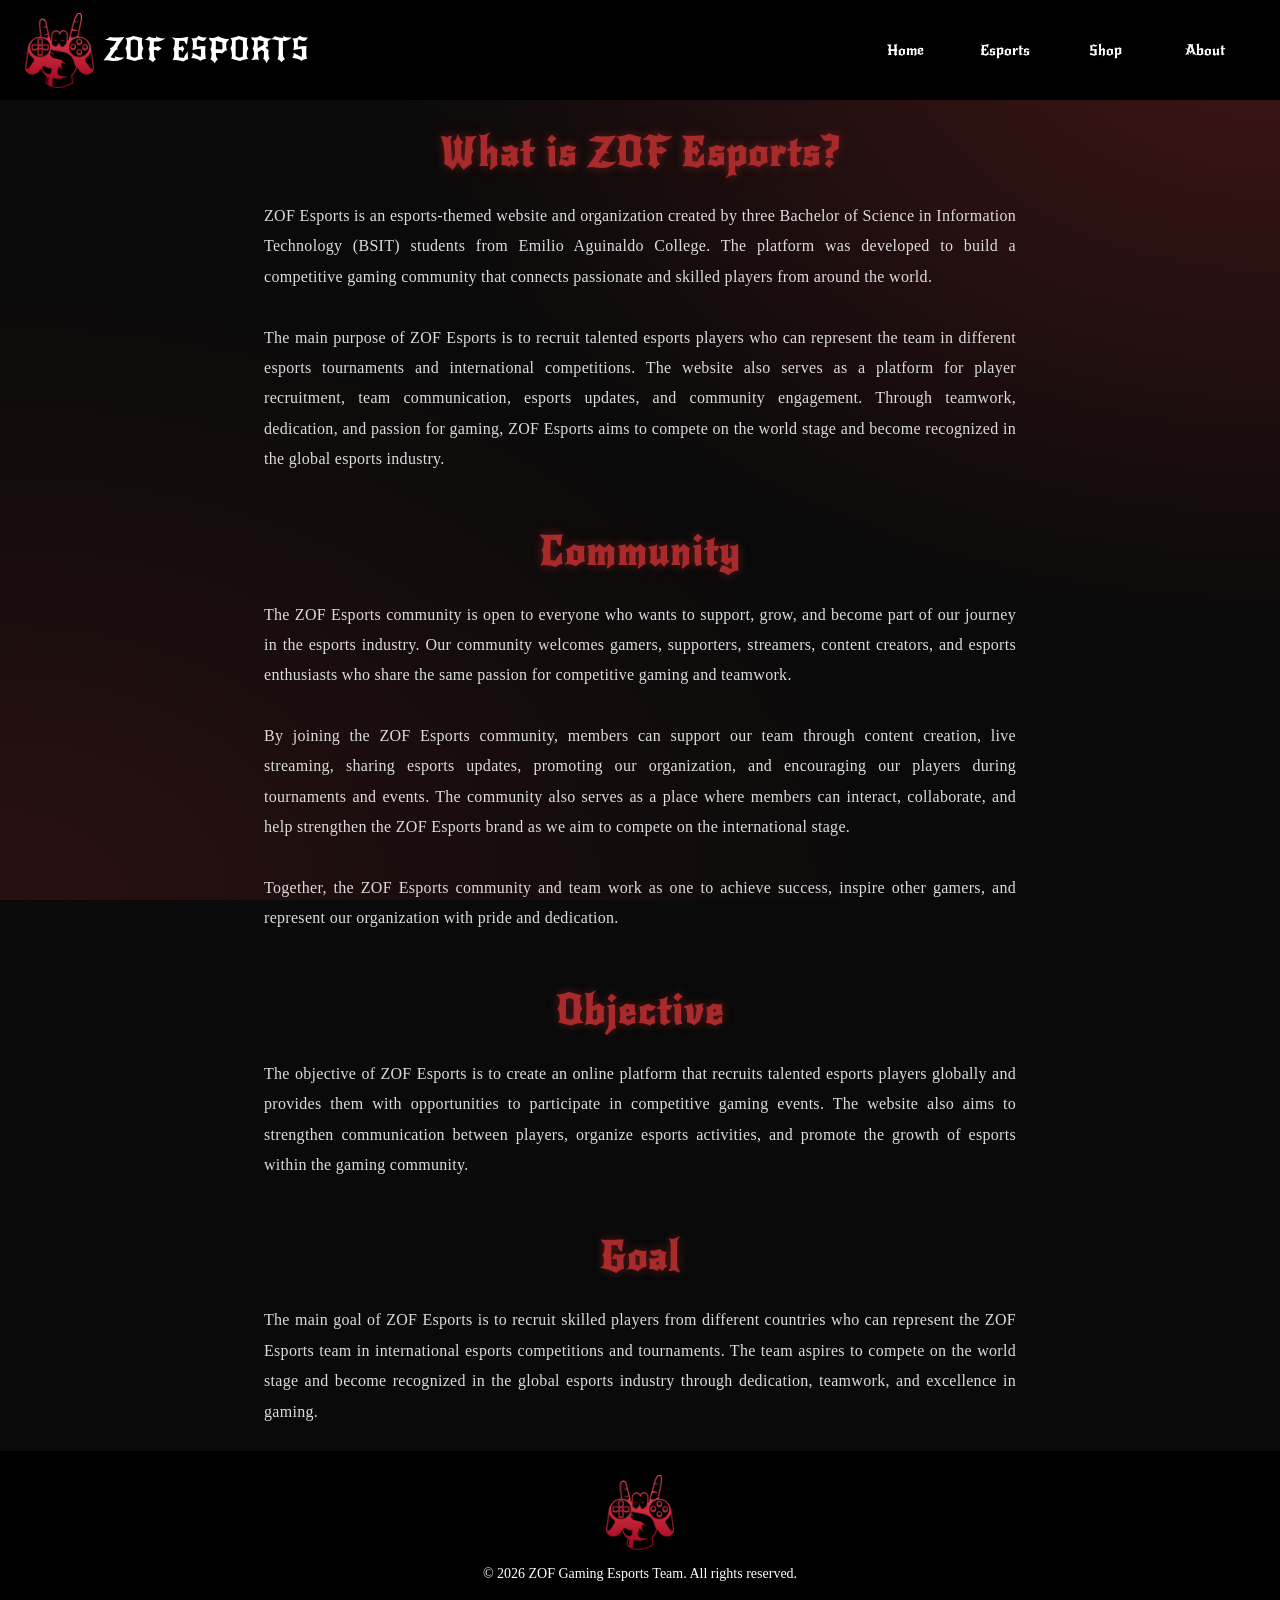
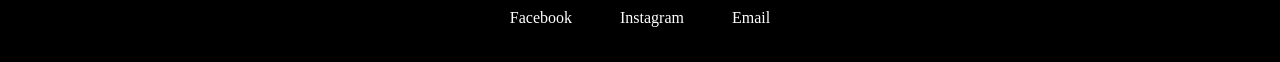
<file: Pages/about.html>
<!DOCTYPE html>
<html lang="en">
<head>
    <meta charset="UTF-8">
    <meta name="viewport" content="width=device-width, initial-scale=1.0">
    <title>About us</title>

    <link rel="preconnect" href="https://fonts.googleapis.com">
    <link rel="preconnect" href="https://fonts.gstatic.com" crossorigin>
    <link href="https://fonts.googleapis.com/css2?family=New+Rocker&display=swap" rel="stylesheet">
    
    <link rel="stylesheet" href="../style.css">
</head>

<body class="about-bg">

        <header class="header">
            <div class="logo">
                <img src="../imgs/FullLogo_Transparent_NoBuffer.png" height="75px" alt="">
                <h1>ZOF ESPORTS</h1>
            </div>

            <nav>
                <div class="links-container">
                    <a href="../index.html">Home</a>
                    <a href="esports.html">Esports</a>
                    <a href="merch.html">Shop</a>
                    <a href="about.html">About</a>     
                </div>
            </nav>
        </header>

        <div class="about">
            <div class="about-content">
                <h2>What is ZOF Esports?</h2>
                    <p>ZOF Esports is an esports-themed website and organization created by three Bachelor of Science in Information Technology
                    (BSIT) students from Emilio Aguinaldo College. The platform was developed to build a competitive gaming community that connects 
                    passionate and skilled players from around the world. <br><br>

                    The main purpose of ZOF Esports is to recruit talented esports players who can represent the team in different esports 
                    tournaments and international competitions. The website also serves as a platform for player recruitment, team communication, 
                    esports updates, and community engagement. Through teamwork, dedication, and passion for gaming, ZOF Esports aims to compete on 
                    the world stage and become recognized in the global esports industry.</p>
            </div>

            <div class="about-content">
                <h2>Community</h2>
                    <p>The ZOF Esports community is open to everyone who wants to support, grow, and become part of our journey in the esports 
                    industry. Our community welcomes gamers, supporters, streamers, content creators, and esports enthusiasts who share the same 
                    passion for competitive gaming and teamwork. <br><br>

                    By joining the ZOF Esports community, members can support our team through content creation, live streaming, sharing esports 
                    updates, promoting our organization, and encouraging our players during tournaments and events. The community also serves as a 
                    place where members can interact, collaborate, and help strengthen the ZOF Esports brand as we aim to compete on the
                    international stage. <br><br>

                    Together, the ZOF Esports community and team work as one to achieve success, inspire other gamers, and represent our organization
                    with pride and dedication.</p>
            </div>

            <div class="about-content">
                <h2>Objective</h2>
                    <p>The objective of ZOF Esports is to create an online platform that recruits talented esports players globally and provides them
                    with opportunities to participate in competitive gaming events. The website also aims to strengthen communication between 
                    players, organize esports activities, and promote the growth of esports within the gaming community.</p>
            </div>

            <div class="about-content">
                <h2>Goal</h2>
                    <p>The main goal of ZOF Esports is to recruit skilled players from different countries who can represent the ZOF Esports team in
                    international esports competitions and tournaments. The team aspires to compete on the world stage and become recognized in the 
                    global esports industry through dedication, teamwork, and excellence in gaming.</p>
            </div>

        </div>

        <footer class="footer">
            
            <img src="../imgs/FullLogo_Transparent_NoBuffer.png" height="75px" alt="">

            <p>© 2026 ZOF Gaming Esports Team. All rights reserved.</p>

            <div class="footer-links">
                <a href="https://www.facebook.com/felixmark.maquiling.5">Facebook</a>
                <a href="https://www.instagram.com/itsflxmrk/">Instagram</a>
                <a href="">Email</a>
            </div>
        </footer>

</body>
</html>
</file>
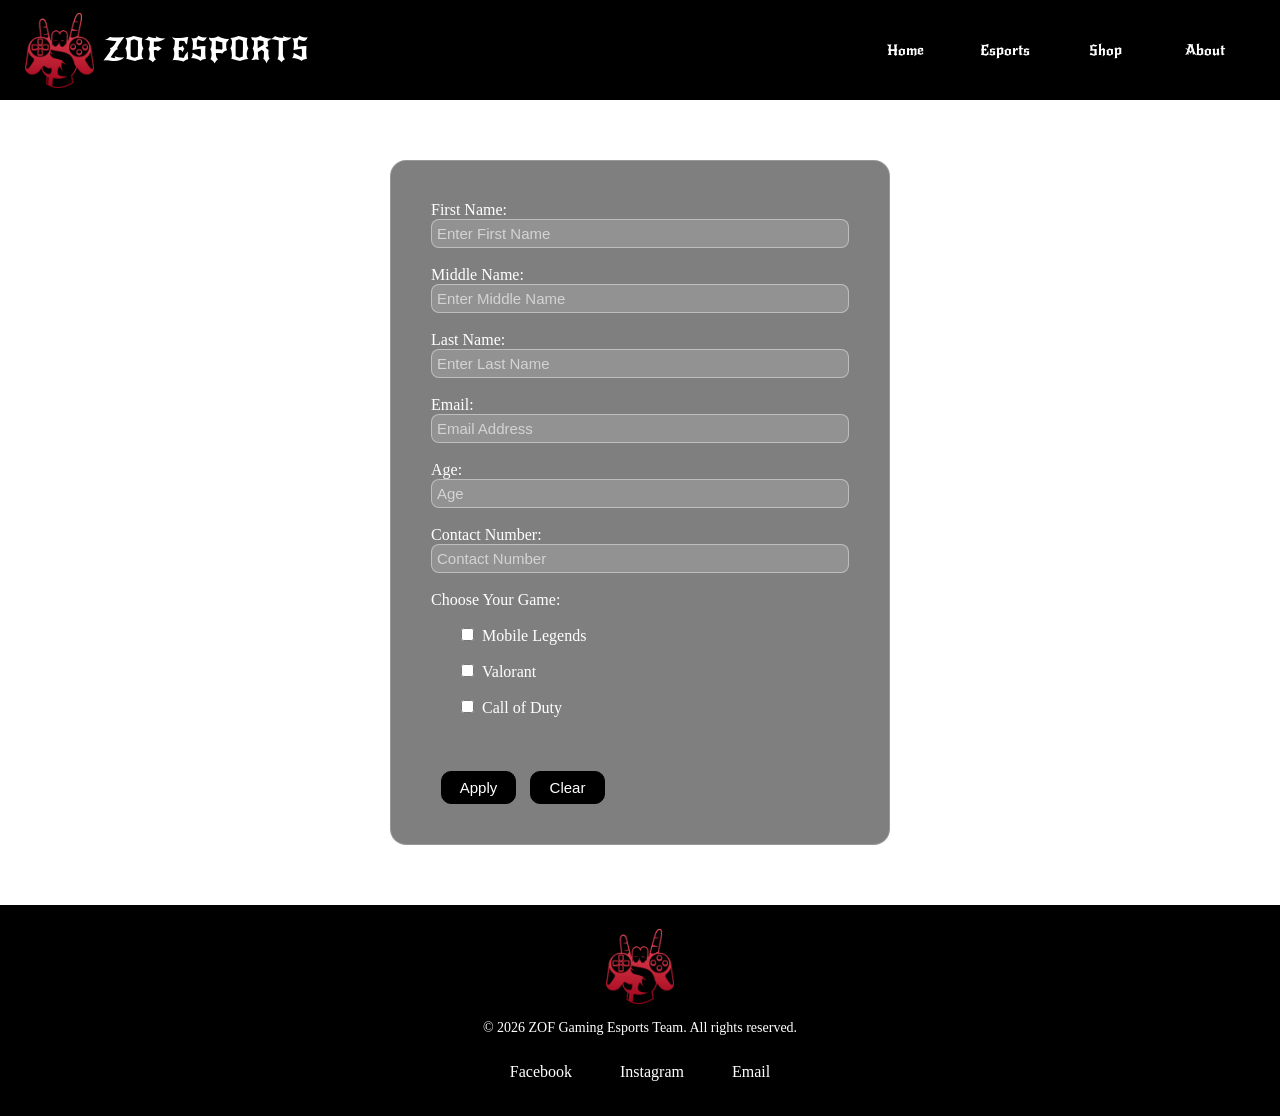
<file: Pages/form.html>
<!DOCTYPE html>
<html lang="en">
<head>
    <meta charset="UTF-8">
    <meta name="viewport" content="width=device-width, initial-scale=1.0">
    <title>Sign Up</title>

    <link rel="preconnect" href="https://fonts.googleapis.com">
    <link rel="preconnect" href="https://fonts.gstatic.com" crossorigin>
    <link href="https://fonts.googleapis.com/css2?family=New+Rocker&display=swap" rel="stylesheet">

    <link rel="stylesheet" href="../style.css">
</head>

<body class="form-page">
    
    <header class="header">
            <div class="logo">
                <img src="../imgs/FullLogo_Transparent_NoBuffer.png" height="75px" alt="">
                <h1>ZOF ESPORTS</h1>
            </div>

            <nav>
                <div class="links-container">
                    <a href="../index.html">Home</a>
                    <a href="esports.html">Esports</a>
                    <a href="merch.html">Shop</a>
                    <a href="about.html">About</a>     
                </div>
            </nav>
        </header>

    <div class="form-wrapper">
        <div class="form-box">
            <form action="mailto:felixmark.maquiling.mnl@eac.edu.ph?subject=form" method="post"> 

                <label>First Name:</label><br>
                <input type="text" name="firstname" placeholder="Enter First Name"><br><br>

                <label>Middle Name:</label><br>
                <input type="text" name="middlename" placeholder="Enter Middle Name"><br><br>

                <label>Last Name:</label><br>
                <input type="text" name="lastname" placeholder="Enter Last Name"><br><br>

                <label>Email:</label><br>
                <input type="email" name="email" placeholder="Email Address"><br><br>

                <label>Age:</label><br>
                <input type="text" name="address" placeholder="Age"><br><br>

                <label>Contact Number:</label><br>
                <input type="text" name="contactnumber" placeholder="Contact Number"><br><br>

                <label>Choose Your Game:</label><br><br>

                <input type="checkbox" name="game" class="radio" value="Mobile Legends">Mobile Legends<br><br>
                <input type="checkbox" name="game" class="radio" value="Valorant">Valorant<br><br>
                <input type="checkbox" name="game" class="radio" value="Call of Duty">Call of Duty<br><br>
                
                <br>
                <br>
                    
                <div class="apply">
                    <input type="submit" value="Apply">
                    <input type="reset" value="Clear">
                </div>        
            </form>
        </div>
    </div>
    
    <footer class="footer">
            
            <img src="../imgs/FullLogo_Transparent_NoBuffer.png" height="75px" alt="">

            <p>© 2026 ZOF Gaming Esports Team. All rights reserved.</p>

            <div class="footer-links">
                <a href="https://www.facebook.com/felixmark.maquiling.5">Facebook</a>
                <a href="https://www.instagram.com/itsflxmrk/">Instagram</a>
                <a href="">Email</a>
            </div>
        </footer>

</body>
</html>
</file>
<file: style.css>
* {
    box-sizing: border-box;
    margin: 0;
}
 
body {
    margin: 0;
    min-height: 100vh;
}

.esports {
    background-color: black;
}

p {
    max-width: 800px;
    margin: 0 auto;
    padding: 24px;
    text-align: justify;
    line-height: 1.7;
}

.page {
    min-height: 100vh;
    display: grid;
    grid-template-areas:
        "header header"
        "main   main"
        "cards  cards"
        "section section"
        "sub-content sub-content"
        "footer footer";
}
 
.header {
    font-family: "New Rocker", system-ui;
    font-weight: 400;
    font-style: normal;
    display: flex;
    grid-area: header;
    justify-content: space-between;
    align-items: center;
    padding: 20px 25px;
    background-color: hsl(0, 0%, 0%);
    color: hsl(0, 0%, 100%);
    height: 100px;
}
 
.logo {
    display: flex;
    align-items: center;
    white-space: nowrap;
    flex-shrink: 0;
}

.logo h1 {
    font-size: 30px;
    font-weight: 200;
    padding: 10px;
}
 
.links-container {
    height: 100%;
    display: flex;
    flex-direction: row;
}
 
nav {
    display: flex;
    font-size: 15px;
    justify-content: flex-end;    
    width: 100%;
}
 
nav ul {
    width: 100%;
    list-style: none;
    display: flex;
    align-items: center;
}
 
nav li {
    height: 50px;
}
 
nav a {
    position: relative;
    transition: 0.15s;
    width: 100px;
    height: 40px;
    padding: 0 30px;
    display: flex;
    border-radius: 10px;
    align-items: center;
    justify-content: center;
    text-align: center;
    color: hsl(0, 0%, 100%);
    text-decoration: none;
}
 
nav a::after {
    content: '';
    position: absolute;
    bottom: 1px;
    left: 50%;
    transform: translateX(-50%);
    width: 0%;
    height: 2px;
    background-color: rgb(168, 42, 42);
    transition: width 0.3s ease;
}
 
nav a:hover::after {
    width: 70%;
}
 
nav a:hover {
    color: rgb(168, 42, 42);
    transition: 0.2s;
    transform: translateY(-3px);
}
 
.main {
    grid-area: main;
    position: relative;
    overflow: hidden;
    width: 100%;
}
 
.bg-video {
    display: block;
    width: 100%;
    height: 675px;
    object-fit: cover;
}
 
.overlay {
    position: absolute;
    top: 0;
    left: 0;
    width: 100%;
    height: 100%;
    display: flex;
    align-items: center;
    justify-content: center;
}
 
.overlay a {
    padding: 20px 40px;
    background-color: rgb(168, 42, 42);
    text-decoration: none;
    color: rgb(255, 255, 255);
    transition: 0.3s;
    border-radius: 6px;
}
 
.overlay a:hover {
    background-color: white;
    color: black;
}

.footer a:hover {
    color: rgb(168, 42, 42);
}

.overlay:active, 
.footer a:active {
    opacity: 0.6;
}
 
.card-grid {
    grid-area: cards;
    display: grid;
    grid-template-columns: repeat(auto-fit, minmax(400px, 1fr));
    gap: 20px;
    padding: 24px;
    background-color: hsl(0, 0%, 100%);
}
.card-grid-esports {
    grid-area: cards;
    display: grid;
    grid-template-columns: repeat(auto-fit, minmax(400px, 1fr));
    gap: 20px;
    padding: 24px;
    background-color: black;
}
 
.card {
    display: flex;
    flex-direction: column;
    gap: 10px;
    min-height: 120px;
    padding: 20px;
    overflow: hidden;
    border-radius: 10px;
}

.esports-card {
    display: flex;
    flex-direction: column;
    gap: 10px;
    min-height: 120px;
    padding: 20px;
    overflow: hidden;
    border-radius: 10px;
}

.esports-card p {
    font-size: 14px;
    line-height: 1.6;
    color: #ffffff;
    text-align: left;
    padding: 0;
    margin: 0;
    text-align: justify;
}

.esports-card h2 {
    font-family: "New Rocker", system-ui;
    font-weight: 400;
    font-style: normal;
    text-align: center;
    color: white;
}
 
.card h2 {
    font-size: 18px;
}
 
.card p {
    font-size: 14px;
    line-height: 1.6;
    color: #555;
    text-align: left;
    padding: 0;
    margin: 0;
    text-align: justify;
}
 
.card-img {
    width: 100%;
    height: 100%;
    overflow: hidden;
    border-radius: 8px;
}
 
.card-img img {
    width: 100%;
    height: 100%;
    object-fit: cover;
    transition: transform 0.5s;
}
 
.card-img img:hover {
    transform: scale(1.1);
}
 
.main-content {
    grid-area: section;
    width: 100%;
    height: 675px;
    overflow: hidden;
}
 
.main-content img {
    width: 100%;
    height: 100%;
    object-fit: cover;
    display: block;
}

.sub-content {
    grid-area: sub-content;
    width: 100%;
    padding: 24px;
    background-color: white;
    background-color: black;
    color: white;
}
 
.footer {
    grid-area: footer;
    padding: 24px 16px;
    text-align: center;
    background-color: rgb(0, 0, 0);
    color: white;
    display: flex;
    justify-content: center;
    align-items: center;
    flex-direction: column;
    gap: 12px;
}
 
.footer p {
    text-align: center;
    padding: 0;
    font-size: 14px;
    color: white;
}
 
.footer-links {
    display: flex;
    flex-direction: row;
    flex-wrap: wrap;
    justify-content: center;
    gap: 8px;
}
 
.footer a {
    position: relative;
    transition: 0.15s;
    width: auto;
    height: 40px;
    padding: 0 20px;
    border-radius: 10px;
    display: flex;
    align-items: center;
    justify-content: center;
    text-align: center;
    color: hsl(0, 0%, 100%);
    text-decoration: none;
}
 
.footer a::after {
    content: '';
    position: absolute;
    bottom: 1px;
    left: 50%;
    transform: translateX(-50%);
    width: 0%;
    height: 2px;
    background-color: rgb(168, 42, 42);
    transition: width 0.3s ease;
}
 
.footer a:hover::after {
    width: 70%;
}

input {
    max-width: 230px;
    padding: 5px;
    font-size: 15px;
    border: 1.5px solid black;
    border-radius: 10px;
    transition: ease 0.25s;
    background-color: rgb(255, 255, 255);
}
 
.form-page {
    background-image: url('https://mir-s3-cdn-cf.behance.net/project_modules/max_1200/f0f8e4103218667.5f480507a3e81.jpg'); 
    background-size: cover;
    background-position: center;
    background-attachment: fixed;
    min-height: 100vh;
}

.form-wrapper {
    display: flex;
    justify-content: center;
    align-items: center;
    padding: 60px 20px;
}

.form-box {
    background: rgba(0, 0, 0, 0.5);  
    backdrop-filter: blur(10px);
    border: 1px solid rgba(255, 255, 255, 0.2);
    border-radius: 16px;
    padding: 40px;
    width: 100%;
    max-width: 500px;
    color: white;
}

.form-box input[type="text"],
.form-box input[type="email"] {
    width: 100%;
    max-width: 100%;
    background-color: rgba(255, 255, 255, 0.15);
    border: 1px solid rgba(255, 255, 255, 0.4);
    color: white;
    border-radius: 8px;
}

.form-box input[type="text"]::placeholder,
.form-box input[type="email"]::placeholder {
    color: rgba(255, 255, 255, 0.6);
}

.form-box input[type="checkbox"] {
    width: auto;
    max-width: auto;
    margin-right: 8px;
}

.apply input {
    color: white;
    background-color: black;
    margin-left: 10px;
    width: 75px;
    padding: 7px;
    text-align: center;
}
 
.apply input:hover {
    background-color: rgb(168, 42, 42);
    transition: 0.4s;
    color: black;
    transform: translateY(-5px);
}

.about-bg {
    background-color: #0a0a0a;
    background-image: 
        radial-gradient(ellipse at top right, rgba(168, 42, 42, 0.35) 0%, transparent 50%),
        radial-gradient(ellipse at bottom left, rgba(168, 42, 42, 0.2) 0%, transparent 50%);
    background-attachment: fixed;
    min-height: 100vh;
}

.about h2 {
    font-family: "New Rocker";
    font-size: 38px;
    color: rgb(168, 42, 42);
    text-align: center;
    letter-spacing: 2px;
    padding-top: 30px;
    text-shadow: 0 0 10px rgba(168, 42, 42, 0.5);
}

.about p {
    font-family: Georgia, serif;
    color: rgb(220, 220, 220);
    font-size: 16px;
    line-height: 1.9;
    letter-spacing: 0.3px;
}

.merch-page{
    background-attachment: fixed;
    min-height: 100px;
    background-color: #0a0a0a;
    background-image: 
        radial-gradient(ellipse at top left, rgba(168, 42, 42, 0.3) 0%, transparent 50%),
        radial-gradient(ellipse at bottom right, rgba(168, 42, 42, 0.2) 0%, transparent 50%);
    background-attachment: fixed;
    min-height: 100vh;  
}

.merch {
    text-align: center;
    font-family: "New Rocker", system-ui;
    font-size: 48px;
    color: rgb(168, 42, 42);
    margin-bottom: 10px;
}

.merch-form {
    display: flex;
    justify-content: center;
    align-items: center;
    padding: 60px 20px;
}

.merch-box {
    background: rgba(0, 0, 0, 0.5);  
    backdrop-filter: blur(10px);       
    -webkit-backdrop-filter: blur(10px);
    border: 1px solid rgba(255, 255, 255, 0.2);
    border-radius: 16px;
    padding: 40px;
    width: 100%;
    max-width: 500px;
    color: white;
}

.merch-box input[type="text"], 
.merch-box input[type="email"] {
    width: 100%;
    max-width: 100%;
    background-color: rgba(255, 255, 255, 0.15);
    border: 1px solid rgba(255, 255, 255, 0.4);
    color: white;
    border-radius: 8px;
}

.merch-box input[type="text"]::placeholder,
.merch-box input[type="email"]::placeholder {
    color: rgba(255, 255, 255, 0.6);
}

.merch-box input[type="checkbox"] {
    width: auto;
    max-width: auto;
    margin-right: 8px;
}

#note {
    background-color: rgba(255, 255, 255, 0.15);
    border: 1px solid rgba(255, 255, 255, 0.4);
    color: white;
}

.radio {
    margin-left: 30px;
}

.merch-apply input {
    color: white;
    background-color: black;
    margin-left: 10px;
    width: 150px;
    padding: 7px;
    text-align: center;
    margin-left: 40px;
}
 
.merch-apply input:hover {
    background-color: rgb(168, 42, 42);
    transition: 0.4s;
    color: black;
    transform: translateY(-5px);
}

.merch-apply input:active {
    opacity: 0.7;
}

.products-container {
  display: grid;
  grid-template-columns: repeat(3, 1fr); 
  gap: 10px;
  max-width: 1100px;
  margin: 0 auto;
}

.product-card {
  background-color: #1a1a1a;
  border: 1px solid #333;
  border-radius: 10px;
  padding: 5px;
  text-align: center;
  transition: transform 0.2s, border-color 0.2s;
}

.product-card:hover {
  transform: translateY(-5px);
  border-color: #ff0000; 
}

.product-card img {
  width: 100%;
  height: 350px;
  object-fit: cover;
  border-radius: 8px;
  padding: 10px;
}

.product-name {
  font-family: 'New Rocker';
  font-size: 1rem;
  color: #ffffff;
  letter-spacing: 1px;
  text-align: center;
}

.product-price {
  color: #ff4444;
  font-weight: bold;
  text-align: center;
}

.product-card label {
  display: inline-flex;
  align-items: center;
  gap: 6px;
  color: #ffffff;
}

.esports-hero {
    background-color: black;
    color: white;
    text-align: center;
    padding: 30px 20px;
    border-bottom: 3px solid rgb(168, 42, 42);
}

.esports-hero h1 {
    font-family: "New Rocker";
    font-size: 48px;
    color: rgb(168, 42, 42);
    margin-bottom: 10px;
}

.esports-hero p {
    color: white;
    font-size: 16px;
    max-width: 600px;
    text-align: center;
}

.section-title {
    font-family: "New Rocker";
    font-size: 32px;
    text-align: center;
    color: white;
    background-color: black;
    padding: 30px 20px 10px;
    border-bottom: 2px solid rgb(168, 42, 42);
    margin-bottom: 0;
}

.roster-section {
    background-color: rgb(0, 0, 0);
    padding: 30px 24px;
}

.roster-grid {
    display: grid;
    grid-template-columns: repeat(auto-fit, minmax(180px, 1fr));
    gap: 20px;
    max-width: 1100px;
    margin: 0 auto;
}

.player-card {
    background-color: black;
    border: 1px solid rgb(168, 42, 42);
    border-radius: 10px;
    padding: 20px;
    text-align: center;
    color: white;
}

.player-avatar {
    width: 80px;
    height: 80px;
    border-radius: 50%;
    background-color: rgb(168, 42, 42);
    margin: 0 auto 12px;
    display: flex;
    align-items: center;
    justify-content: center;
    font-size: 28px;
    font-family: "New Rocker", system-ui;
    color: white;
}

.player-card h3 {
    font-size: 18px;
     margin-bottom: 4px;
    color: white;
}

.player-card .role {
    font-size: 13px;
    color: rgb(168, 42, 42);
    margin-bottom: 4px;
}

.player-card .game-tag {
    font-size: 12px;
    color: rgb(180, 180, 180);
}

.tournament-section {
    background-color: black;
    padding: 30px 24px;
}

.tournament-table {
    width: 100%;
    max-width: 900px;
    margin: 0 auto;
    border-collapse: collapse;
    color: white;
    min-width: 500px;
}

.tournament-table th {
    background-color: rgb(168, 42, 42);
    padding: 12px 16px;
    text-align: left;
    font-size: 14px;
    white-space: nowrap;
}

.tournament-table td {
    padding: 12px 16px;
    border-bottom: 1px solid rgb(40, 40, 40);
    font-size: 14px;
    white-space: nowrap;
}

.tournament-table tr:nth-child(even) {
    background-color: rgb(20, 20, 20);
}

.status-win {
    color: rgb(50, 200, 50);
    font-weight: bold;
}

.status-upcoming {
    color: rgb(255, 200, 0);
    font-weight: bold;
}

.status-loss {
    color: rgb(200, 50, 50);
    font-weight: bold;
}

.recruit-section {
    background-color: rgb(168, 42, 42);
    padding: 50px 20px;
    text-align: center;
}

.recruit-section h2 {
    font-family: "New Rocker", system-ui;
    font-size: 36px;
    color: white;
    margin-bottom: 10px;
}

.recruit-section p {
    color: white;
    font-size: 15px;
    max-width: 500px;
    text-align: center;
    padding: 0 0 20px;
}

.recruit-btn {
    display: inline-block;
    padding: 14px 40px;
    background-color: black;
    color: white;
    text-decoration: none;
    border-radius: 6px;
    font-size: 15px;
    transition: 0.3s;
}

.recruit-btn:hover {
    background-color: white;
    color: black;
}

.nav-active {
    color: rgb(168, 42, 42) ;
    border-bottom: 2px solid rgb(168, 42, 42);
}


@media (max-width: 500px) {
 
    .page {
        grid-template-columns: 1fr;
        grid-template-areas:
            "header"
            "main"
            "cards"
            "section"
            "sub-content"
            "footer";
    }
 
    .header {
        flex-direction: column;
        align-items: center;
        justify-content: center;
        height: auto;
        padding: 16px;
        gap: 8px;
        width: 100%;
        text-align: center;
    }
 
    .logo {
        justify-content: center;
        width: 100%;
        align-items: center;
    }
 
    .links-container {
        width: 100%;
        position: static;
        justify-content: center;
        align-items: center;
    }
 
    nav {
        justify-content: center;
        align-self: center;
        flex-wrap: wrap;
        gap: 4  px;
        width: 100%;
    }
 
    nav a {
        width: auto;
        padding: 6px 10px;
        height: auto;
        justify-content: center;
    }
 
    .bg-video {
        height: 300px;
    }
 
    .card-grid {
        grid-template-columns: 1fr;
        padding: 16px;
    }
 
    .card-img {
        height: 250px;
    }

    .game-card {
        grid-template-columns: 1fr;
        padding: 16px;
    }
 
    .game-card img {
        height: 250px;
    }

    .products-container {
        grid-template-columns: 1fr;
        gap: 15px;
        padding: 10px;
    }

    .product-card img {
        height: 250px;
    }

    .tournament-table {
        min-width: unset;           
        width: 100%;
    }

    .tournament-table th,
    .tournament-table td {
        padding: 8px 10px;
        font-size: 12px;
        white-space: normal;        
    }

    .tournament-table th:nth-child(3),
    .tournament-table td:nth-child(3) {
        display: none;
    }
    
    .main-content {
        height: 250px;
    }
 
    .overlay a {
        font-size: 16px;
        padding: 14px 24px;
    }
 
    input {
        max-width: 100%;
        width: 100%;
        color: black;
    }
 
    .form {
        width: 100%;
        padding: 24px;
    }
 
    .footer {
        padding: 24px 16px;
        gap: 12px;
    }
 
    .footer-links {
        flex-direction: column;
        align-items: center;
        width: 100%;
    }
 
    .footer a {
        height: auto;
        padding: 8px 16px;
    }
 
    .footer p {
        font-size: 13px;
    }
}
</file>
